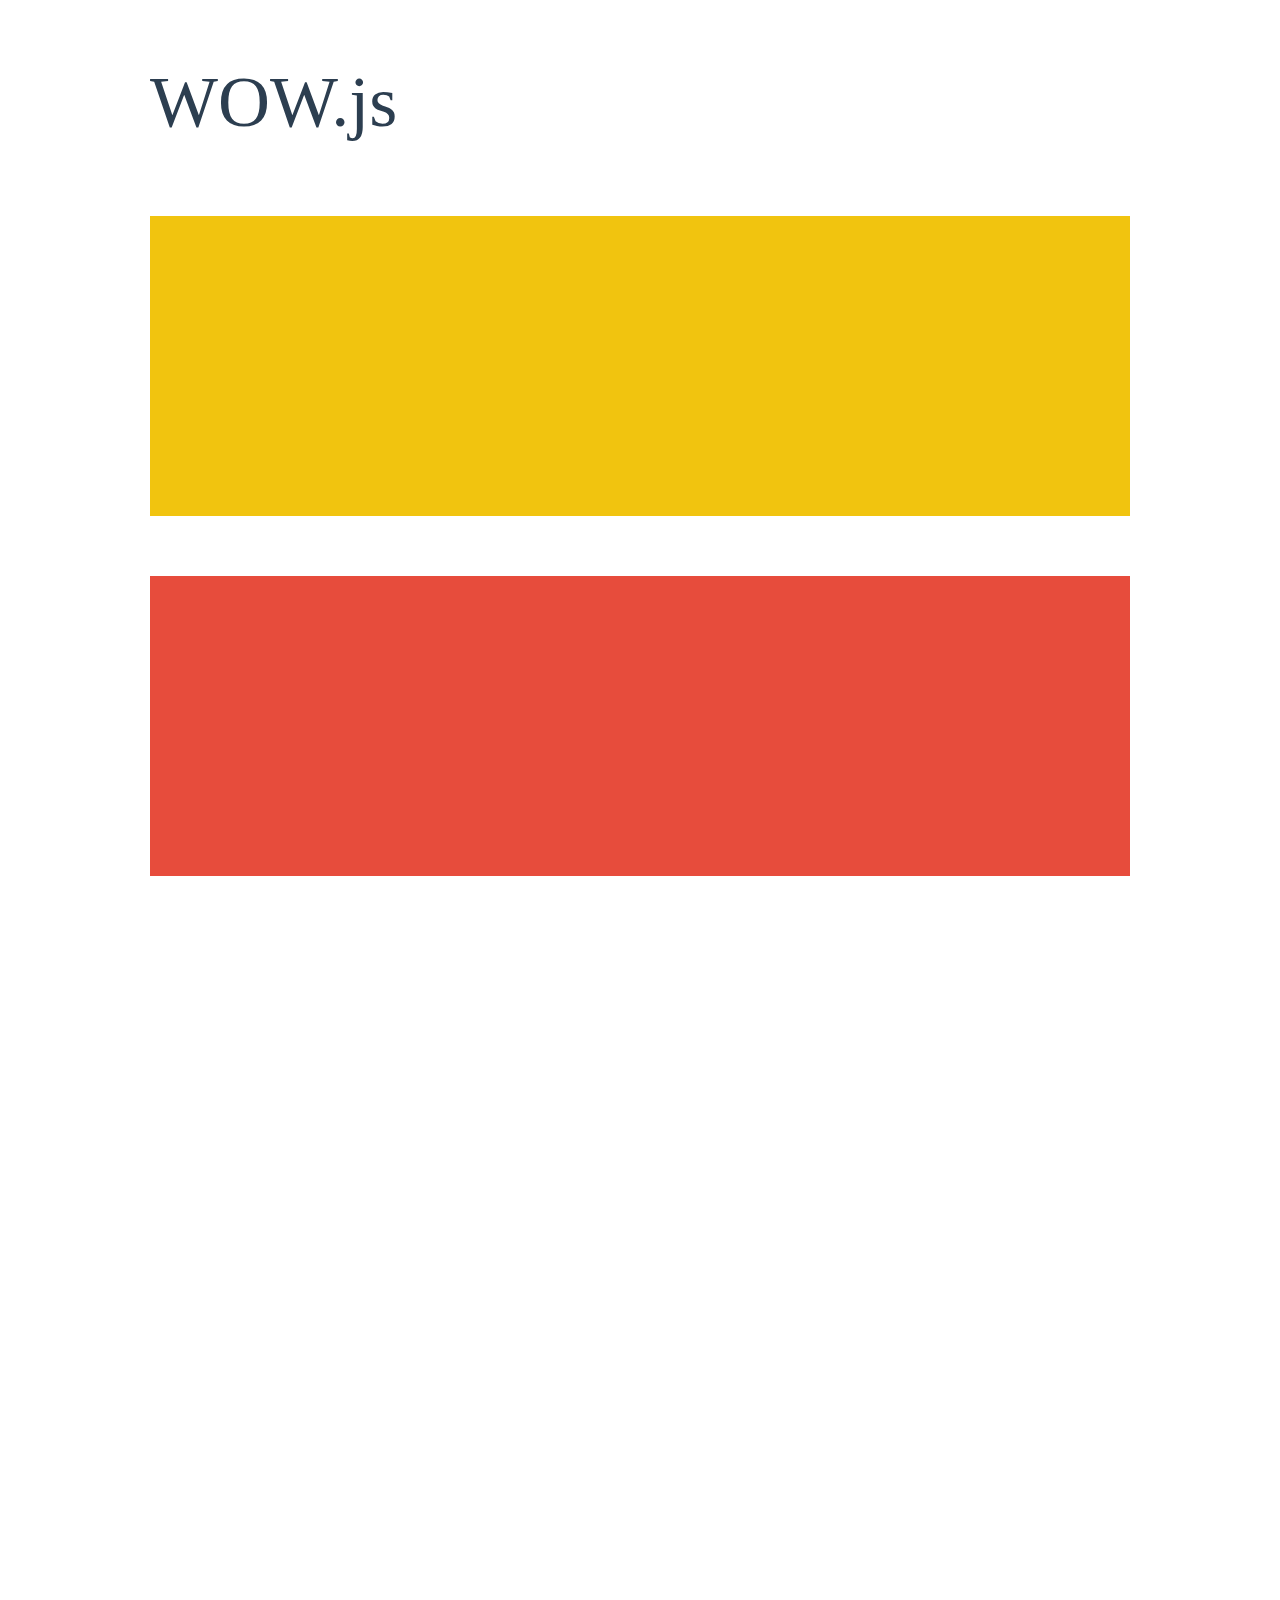
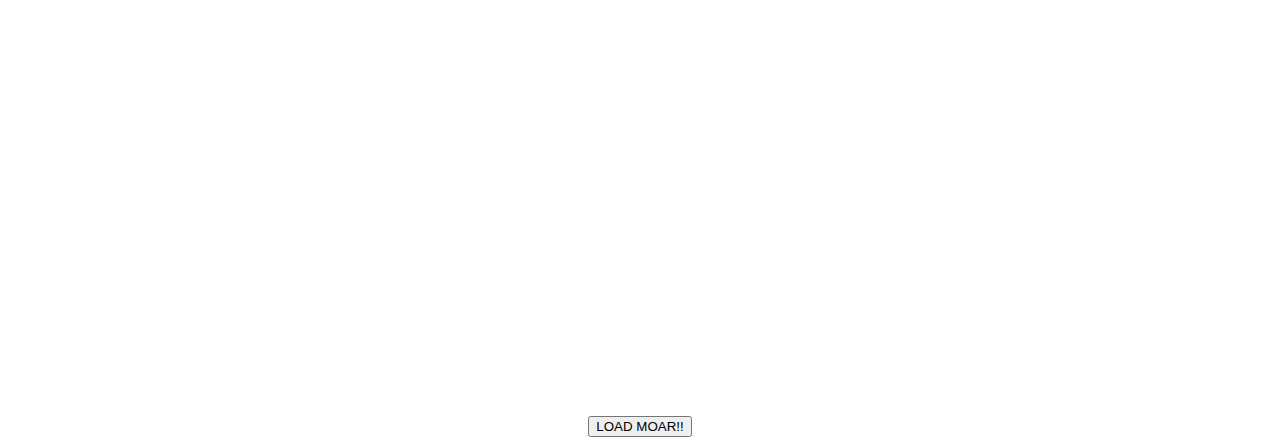
<file: css/WOW-master/demo.html>
<!doctype html>

<html lang="en">
<head>
  <meta charset="utf-8">
  <title>WOW</title>
  <link rel="stylesheet" href="css/libs/animate.css">
  <link rel="stylesheet" href="css/site.css">
  <style>
    .wow:first-child {
      visibility: hidden;
    }
  </style>
  <!--[if IE]>
    <script src="http://html5shiv.googlecode.com/svn/trunk/html5.js"></script>
  <![endif]-->
</head>

<body>
  <div id="container">
    <header>
      <h1>WOW.js</h1>
    </header>
    <div id="main">
      <section class="wow fadeInDown" style="background-color: #f1c40f;"></section>
      <section class="wow pulse" style="background-color: #e74c3c;" data-wow-iteration="infinite" data-wow-duration="1500ms"></section>
      <section class="section--purple wow slideInRight" data-wow-delay="2s"></section>
      <section class="section--blue wow bounceInLeft" data-wow-offset="300"></section>
      <section class="section--green wow slideInLeft" data-wow-duration="4s"></section>
      <button id="moar">LOAD MOAR!!</button>
    </div>
  </div>
  <script src="dist/wow.js"></script>
  <script>
    wow = new WOW(
      {
        animateClass: 'animated',
        offset:       100,
        callback:     function(box) {
          console.log("WOW: animating <" + box.tagName.toLowerCase() + ">")
        }
      }
    );
    wow.init();
    document.getElementById('moar').onclick = function() {
      var section = document.createElement('section');
      section.className = 'section--purple wow fadeInDown';
      this.parentNode.insertBefore(section, this);
    };
  </script>
</body>
</html>
</file>
<file: css/WOW-master/css/site.css>
h1 {
  font-size:     72px;
  line-height:   1.5;
  color: #2c3e50;
  font-weight:   100;
}

#container {
  width:  980px;
  margin: 0 auto;
}

section {
  height: 300px;
  margin: 60px 0;
}

.section--purple {
  background-color: #9b59b6;
}

.section--blue {
  background-color: #3498db;
}

.section--green {
  background-color: #2ecc71;
}

#main {
  text-align: center;
}

#more {
  margin: 20px auto 48px;
}
</file>
